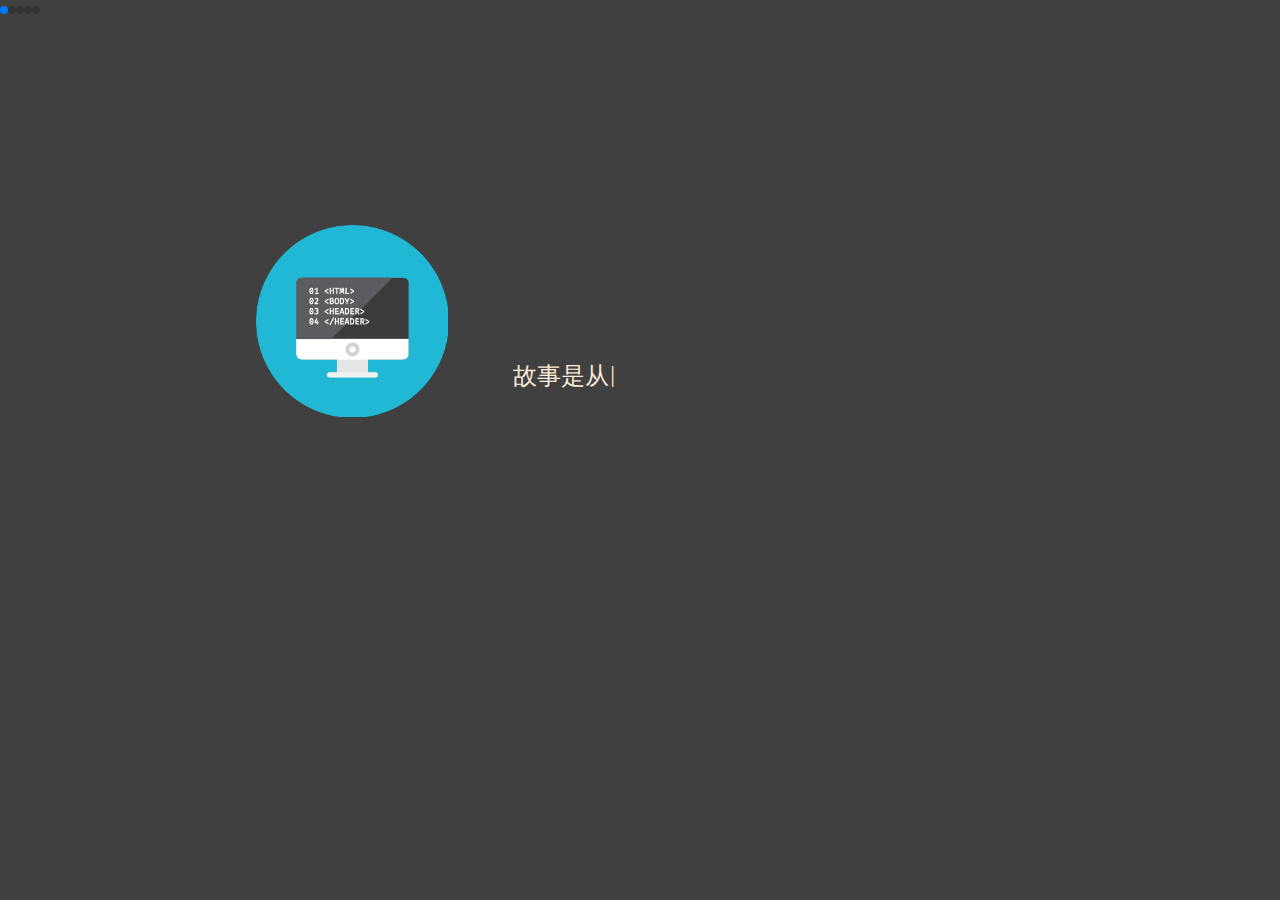
<file: index.html>
<!DOCTYPE html>
<html lang="en">
<head>
    <meta charset="UTF-8">
    <title>history of web page-from 0 to all</title>
    <link rel="stylesheet" href="css/swiper-3.2.7.min.css">
    <link rel="stylesheet" href="css/typeit.min.css">
    <style>
        * {
            margin: 0;
            padding: 0;
        }

        html, body {
            font-family: "Microsoft YaHei UI";
            color: antiquewhite;
        }

        .swiper-container {
            width: 100%;
        }

        .swiper-wrapper {
            width: 100%;
            height: 100%;
        }

        .swiper-slide {
            width: 100%;
            height: 100%;
            color: black;
        }

        #start {
            background: #404040;
        }

        #start_logo {
            position: absolute;
            top: 25%;
            left: 20%;
            width: 15%;
        }

        #start_text {
            position: absolute;
            top: 40%;
            left: 40%;
            font-size: 24px;
            color: antiquewhite;
        }

        .left {
            width: 30%;
            height: 100%;
            background: #1F4E79;
        }

        #developer {
            position: absolute;
            width: 15%;
            left: 7%;
            top: 15%;
            border: antiquewhite solid 4px;
        }

        #developer_detail {
            position: absolute;
            width: 26%;
            top: 45%;
            left: 2%;
            color: antiquewhite;
            text-align: center;
        }

        .right {
            width: 70%;
            height: 100%;
        }

        #first_page_tim {
            position: absolute;
            top: 30%;
            left: 35%;
            width: 60%;
            height: 60%;
            border: #1F4E79 solid 2px;
        }

        #origin_header {
            position: absolute;
            width: 60%;
            top: 10%;
            left: 35%;
            color: black;
        }

        #origin_title {
            width: 100%;
            text-align: center;
            display: block;
        }

        #origin_code {
            margin-left: 30%;
            margin-top: 5%;
        }

        .left_short {
            width: 70%;
            height: 100%;
            background: #ffffff;
        }

        .right_short {
            position: absolute;
            left: 70%;
            top: 0;
            width: 30%;
            height: 100%;
            background: #C55A11;
        }

        #origin > p {
            line-height: 30px;
        }

        .left_module {
            position: absolute;
            left: 5%;
            top: 7%;
            width: 60%;
        }

        .left_detail {
            position: absolute;
            top: 45%;
            left: 5%;
            width: 60%;
        }

        .left_detail > p {
            margin-top: 5%;
        }

        .slider_title_left {
            color: #ffffff;
            font-size: 30px;
            border-left: #ffffff solid 10px;
            padding-left: 10px;
        }

        .slider_title_right {
            right: 0;
            color: #ffffff;
            font-size: 30px;
            border-right: #ffffff solid 10px;
            padding-right: 10px;
            text-align: right;
        }

        .apple {
            position: absolute;
            width: 40%;
        }

        #apple1 {
            top: 20%;
            right: 30%;
        }

        .jump_btn {
            background: none;
            border: #ffffff solid 2px;
            padding: 3px;
            color: #ffffff;
            font-size: 20px;
            font-family: "Microsoft YaHei UI";
        }

        a {
            text-decoration: none;
        }

        #apple1_btn {
            position: absolute;
            top: 55%;
            right: 22%;
        }

        #js_coming_left {
            background: #663366;
        }

        .right_detail {
            position: absolute;
            top: 45%;
            right: 5%;
            width: 60%;
        }

        .right_detail > p {
            margin-top: 5%;
        }

        .right_module {
            position: absolute;
            right: 5%;
            top: 7%;
            width: 60%;
        }

        #input_text {
            position: absolute;
            border: #ffffff solid 2px;
            background: none;
            font-size: 20px;
            padding: 2px;
            width: 20%;
            top: 30%;
            left: 4%;
        }

        .click_btn {
            background: #ffffff;
            border: none;
            color: #663366;
            padding: 2px;
            font-size: 20px;
            position: absolute;
            width: 10%;
            text-align: center;
            top: 50%;
            left: 9%;
        }

        .click_btn:hover {
            cursor: pointer;
        }
        #flash_right{
            background: #336633;
        }
        #2048demo{
            width: 10%;

        }
    </style>
</head>
<body>
<div class="swiper-container">
    <div class="swiper-wrapper">
        <div class="swiper-slide" id="start">
            <img id="start_logo" src="img/start_logo.png">
            <span id="start_text" class="type-it"></span>
        </div>
        <div class="swiper-slide" id="origin">
            <div class="left">
                <div class="slider_title_left">原子时代</div>
                <img src="img/tim.jpg" id="developer">

                <div id="developer_detail">
                    <h2>Tim Berners-Lee</h2>
                    <br>

                    <p>首个网站由Tim Berners-Lee在一台NeXT电脑上创建，它解释了万维网的概念，如何使用网页浏览器和如何建立一个网页服务器
                        等普及型的内容。</p>

                </div>
            </div>
            <div class="right">
                <div id="origin_header">
                    <span id="origin_title">这个页面在现代浏览器上仍然能正确解析，在那时还是用DD、DT这样的标签布局:</span>
                    <img id="origin_code" src="img/origin_code.png">
                </div>
                <iframe id="first_page_tim" src="./pages/origin/index.html" scrolling="yes"></iframe>
            </div>
        </div>
        <div class="swiper-slide" id="table_layout">
            <div id="tb_left" class="left_short">
                <img class="left_module" src="img/table.gif">

                <div class="left_detail">

                    <p>能够显示图片的浏览器的诞生，是促使网页设计这个行业诞生的重要先决条件。
                        实际上在当时，最接近于信息结构化的概念，是HTML中已有的元素：表格（Table）。
                        所以，David Siegel 在他的网页设计书《Creating Killer Sites》讲述了他设计优秀网站的
                        秘诀：在表格中嵌套表格，将静态的表格和动态的表格以巧妙的方式结合到一起。尽管表格本
                        身是用来承载数据的，用来承载内容和图片有点奇怪，但是在那个时代，这种方法依然显得颇为靠谱，并且大行其道。</p>

                    <p>
                        网页设计所面临的另外一个问题，就是如何保持网页那脆弱的结构。也正是因为这种需求，
                        切片设计（Slicing Design）逐渐流行了起来。设计师创建出漂亮的网页布局，随后开发者
                        将整个设计稿切片，找出呈现设计的最佳方法。另一方面，表格还有一些炫酷的功能，比如
                        垂直对齐，以像素为单位或者以百分比来控制对齐。在那个时代，表格可是近乎栅格系统一般的
                        灵活的设计神器，也正是因此，那个时代的开发者并不喜欢前端的代码。（表格嵌套表格有多乱？）
                    </p>
                </div>
                <div id="tb_right" class="right_short">
                    <div class="slider_title_right">表格布局</div>
                    <img src="img/apple1.png" class="apple" id="apple1">
                    <a href="resume.html" target="_blank" class="jump_btn" id="apple1_btn">以表格布局的苹果官网</a>
                </div>
            </div>
        </div>
        <div class="swiper-slide" id="js_coming">
            <div class="left" id="js_coming_left">
                <div class="slider_title_left">来自JavaScript的救援</div>
                <input type="text" id="input_text" placeholder="在此输入的文本将被alert" name="text" value="">

                <div class="click_btn" id="alert_test">运行alert</div>
            </div>
            <div class="right">

                <img src="img/js_coming.gif" class="right_module">

                <div class="right_detail">
                    <p>JavaScript的出现补足了尚且原始的HTML。举个例子，如果你想写个弹出窗，或者想动态修改某些对象的顺
                        序？HTML不行，但是JS可以！不过此时JS的主要问题在于，它处于整个网页布局的顶层并且需要单独加载。
                        很多时候它仅仅被懒惰的开发者用作一个简单的补丁，但如果使用得当，JS可以非常强大。今天，同样的功能
                        如果CSS能实现，我们会尽量避免使用JS。不可否认的是，JS本身确实很强大，前端常用的jQuery，后端的
                        Node.js都是不可多得的好东西。</p>
                </div>

            </div>
        </div>
        <div class="swiper-slide" id="flash">
            <div class="left_short">
                <img src="img/flash.gif" class="left_module">
                <div class="left_detail">
                    <p>
                        作为一门新技术，Flash为网页开发者/设计师带来了前所未有的自由，它打破了之前网页设计所固有的限制。
                        借助Flash，设计师可以随心所欲地在网页上展现任何形状、布局、动画和交互，可以使用任何喜欢的字体，他
                        们借助Flash熔于一体。所有的这一切最终会被打包成为一个文件，然后被发送到浏览器端显示出来。这也就意
                        味着，用户只需要拥有最新的Flash插件和些许等待时间，就可以享有一个魔术般的网页。这是启动页面（splash pag
                        es）、介绍动画以及各种交互特效的黄金时代。不幸的是，这种设计并不开放，也不利于搜索，还需要消耗计算机
                        大量的运算能力。2007年，当苹果发布他们的第一台iPhone的时候，就决定彻底放弃Flash，也正是在这个时候，
                        Flash开始走下坡路——至少在网页设计领域。
                    </p>
                </div>
            </div>
            <div class="right_short" id="flash_right">
                <div class="slider_title_right">Flash：自由的黄金时代</div>
            </div>
        </div>
        <!-- 分页器 -->
        <div class="swiper-pagination"></div>
    </div>
</div>
<script src="js/jquery-1.11.3.min.js"></script>
<script src="js/swiper-3.2.7.jquery.min.js"></script>
<script src="js/typeit.min.js"></script>
<script>
    $(document).ready(function () {
        h = $(window).height();
        $('.swiper-container').css('height', h + 'px');
        var mySwiper = new Swiper('.swiper-container', {
            direction: 'vertical',
            loop: false,
            keyboardControl: true,
            mousewheelControl: true,
            mousewheelForceToAxis: true,
            allowSwipeToPrev: true,
            // 如果需要分页器
            pagination: '.swiper-pagination',
            paginationClickable: true
        });
        //打字机效果
        $('.type-it').typeIt({
            whatToType: ['故事是从1991年8月6日开始', 'console.log("the first page!")', 'the first page!', '请使用鼠标滚轮、键盘及右侧索引切换到下一页'],
            typeSpeed: 150,
            lifeLike: true,
            showCursor: true,
            breakLines: false,
            breakWait: 200,
            delayStart: 100
        },function(){
           setTimeout(mySwiper.slideNext(),300);

        });
        $("#alert_test").click(function () {
            var value = $("#input_text").val();
            alert("你输入了:" + value + "，将打开一个新页面");
            window.open("resume.html");
        });
    });

</script>
</body>
</html>
</file>
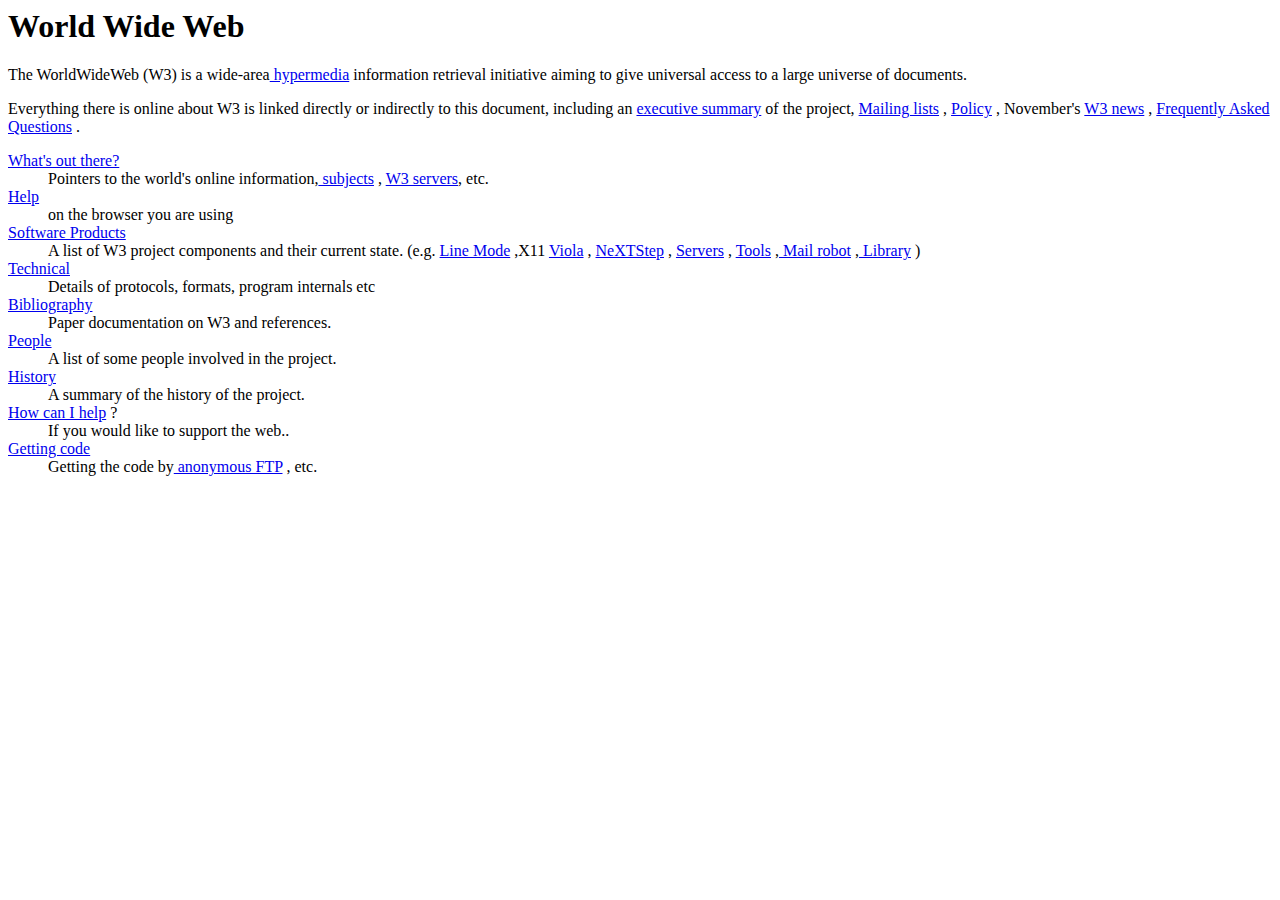
<file: pages/origin/index.html>
<HEADER>
    <TITLE>The World Wide Web project</TITLE>
    <NEXTID N="55">
</HEADER>
<BODY>
<H1>World Wide Web</H1>The WorldWideWeb (W3) is a wide-area<A
        NAME=0 HREF="#">
    hypermedia</A> information retrieval
initiative aiming to give universal
access to a large universe of documents.<P>
    Everything there is online about
    W3 is linked directly or indirectly
    to this document, including an <A
        NAME=24 HREF="#">executive
    summary</A> of the project, <A
        NAME=29 HREF="#">Mailing lists</A>
    , <A
        NAME=30 HREF="#">Policy</A> , November's  <A
        NAME=34 HREF="#">W3  news</A> ,
    <A
            NAME=41 HREF="#">Frequently Asked Questions</A> .
<DL>
    <DT><A
            NAME=44 HREF="#">What's out there?</A>
    <DD> Pointers to the
        world's online information,<A
                NAME=45 HREF="#"> subjects</A>
        , <A
                NAME=z54 HREF="#">W3 servers</A>, etc.
    <DT><A
            NAME=46 HREF="#">Help</A>
    <DD> on the browser you are using
    <DT><A
            NAME=13 HREF="#">Software Products</A>
    <DD> A list of W3 project
        components and their current state.
        (e.g. <A
                NAME=27 HREF="#">Line Mode</A> ,X11 <A
                NAME=35 HREF="#">Viola</A> ,  <A
                NAME=26 HREF="#">NeXTStep</A>
        , <A
                NAME=25 HREF="#">Servers</A> , <A
                NAME=51 HREF="#">Tools</A> ,<A
                NAME=53 HREF="#"> Mail robot</A> ,<A
                NAME=52 HREF="#">
            Library</A> )
    <DT><A
            NAME=47 HREF="#">Technical</A>
    <DD> Details of protocols, formats,
        program internals etc
    <DT><A
            NAME=40 HREF="#">Bibliography</A>
    <DD> Paper documentation
        on  W3 and references.
    <DT><A
            NAME=14 HREF="#">People</A>
    <DD> A list of some people involved
        in the project.
    <DT><A
            NAME=15 HREF="#">History</A>
    <DD> A summary of the history
        of the project.
    <DT><A
            NAME=37 HREF="#">How can I help</A> ?
    <DD> If you would like
        to support the web..
    <DT><A
            NAME=48 HREF="#">Getting code</A>
    <DD> Getting the code by<A
            NAME=49 HREF="#">
        anonymous FTP</A> , etc.</A>
</DL>
</BODY>
</file>
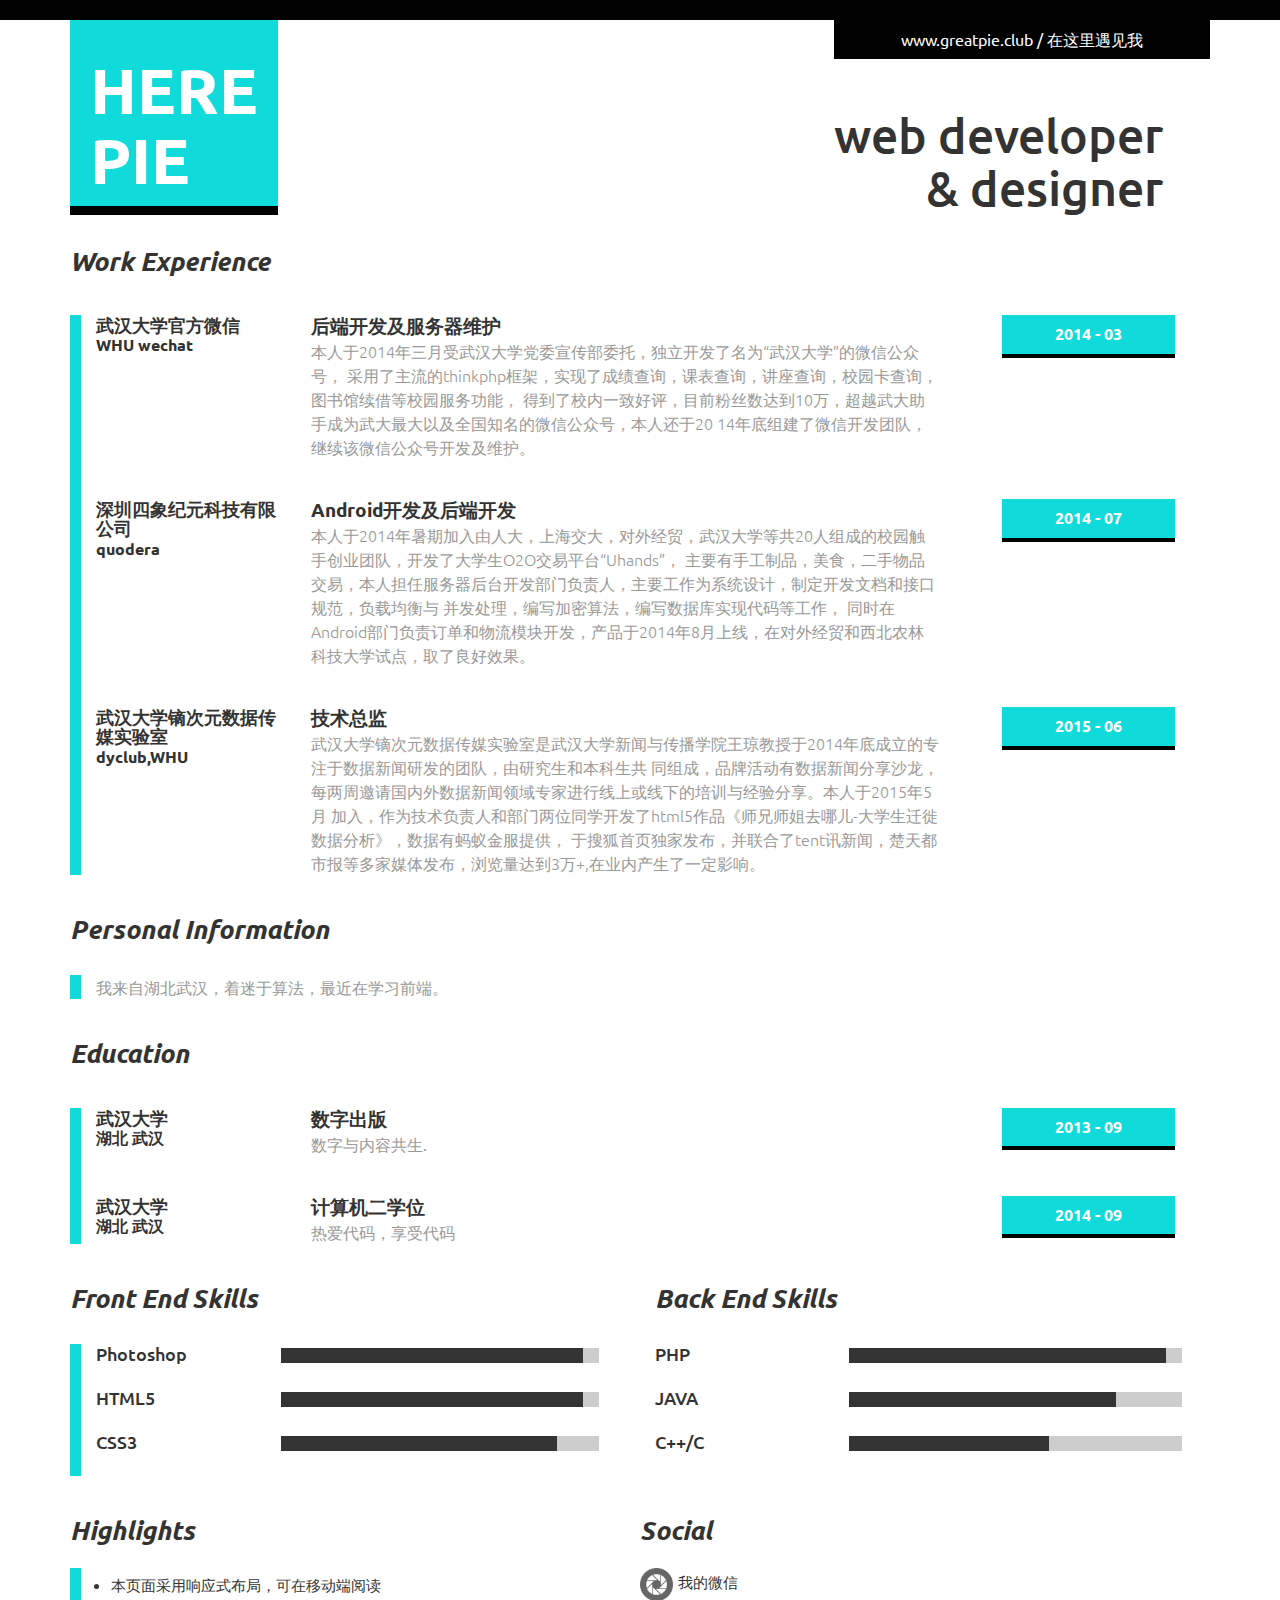
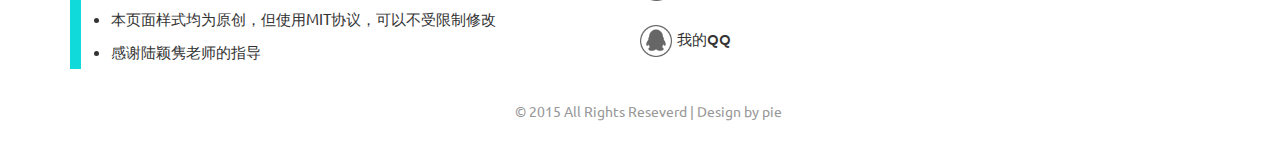
<file: resume.html>
<!DOCTYPE HTML>
<html>
<head>
    <title>关于-派</title>
    <!-- Custom Theme files -->
    <link href="css/bootstrap.css" rel='stylesheet' type='text/css'/>
    <link href="css/resume.css" rel='stylesheet' type='text/css'/>
    <!--//theme-style-->
    <meta name="viewport" content="width=device-width, initial-scale=1">
    <meta http-equiv="Content-Type" content="text/html; charset=utf-8"/>
    <script type="application/x-javascript"> addEventListener("load", function () {
        setTimeout(hideURLbar, 0);
    }, false);
    function hideURLbar() {
        window.scrollTo(0, 1);
    } </script>
    <link href='http://fonts.useso.com/css?family=Ubuntu:300,400,500,700' rel='stylesheet' type='text/css'>
    <!-- start menu -->

</head>
<body>
<!-- header -->
<div class="top-header"></div>
<div class="container">
    <div class="header">
        <h1>HERE <br>PIE</h1>
    </div>
    <div class="header-right">
        <div class="list">
            <ul>
                <li><a href="http://www.greatpie.club">www.greatpie.club</a></li>
                <li>/</li>
                <li>在这里遇见我</li>
            </ul>
        </div>
        <h2>web developer<br> & designer</h2>
    </div>
    <div class="clearfix"></div>
</div>
<!---->
<div class="content">
    <div class="container">
        <h3>Work Experience</h3>

        <div class="work">
            <div class="details">
                <div class="col-md-3 city">
                    <h5>武汉大学官方微信</h5>

                    <p>WHU wechat</p>
                </div>
                <div class="col-md-7 posts">
                    <h4>后端开发及服务器维护</h4>

                    <p>本人于2014年三月受武汉大学党委宣传部委托，独立开发了名为“武汉大学”的微信公众号，
                        采用了主流的thinkphp框架，实现了成绩查询，课表查询，讲座查询，校园卡查询，图书馆续借等校园服务功能，
                        得到了校内一致好评，目前粉丝数达到10万，超越武大助手成为武大最大以及全国知名的微信公众号，本人还于20
                        14年底组建了微信开发团队，继续该微信公众号开发及维护。</p>
                </div>
                <div class="col-md-2 date">
                    <p>2014 - 03</p>
                </div>
                <div class="clearfix"></div>
            </div>
            <div class="details">
                <div class="col-md-3 city">
                    <h5>深圳四象纪元科技有限公司</h5>

                    <p>quodera</p>
                </div>
                <div class="col-md-7 posts">
                    <h4>Android开发及后端开发</h4>

                    <p>本人于2014年暑期加入由人大，上海交大，对外经贸，武汉大学等共20人组成的校园触手创业团队，开发了大学生O2O交易平台“Uhands”，
                        主要有手工制品，美食，二手物品交易，本人担任服务器后台开发部门负责人，主要工作为系统设计，制定开发文档和接口规范，负载均衡与
                        并发处理，编写加密算法，编写数据库实现代码等工作，
                        同时在Android部门负责订单和物流模块开发，产品于2014年8月上线，在对外经贸和西北农林科技大学试点，取了良好效果。</p>
                </div>
                <div class="col-md-2 date">
                    <p>2014 - 07</p>
                </div>
                <div class="clearfix"></div>
            </div>
            <div class="details">
                <div class="col-md-3 city">
                    <h5>武汉大学镝次元数据传媒实验室</h5>

                    <p>dyclub,WHU</p>
                </div>
                <div class="col-md-7 posts">
                    <h4>技术总监</h4>

                    <p>武汉大学镝次元数据传媒实验室是武汉大学新闻与传播学院王琼教授于2014年底成立的专注于数据新闻研发的团队，由研究生和本科生共
                        同组成，品牌活动有数据新闻分享沙龙，每两周邀请国内外数据新闻领域专家进行线上或线下的培训与经验分享。本人于2015年5月
                        加入，作为技术负责人和部门两位同学开发了html5作品《师兄师姐去哪儿-大学生迁徙数据分析》，数据有蚂蚁金服提供，
                        于搜狐首页独家发布，并联合了tent讯新闻，楚天都市报等多家媒体发布，浏览量达到3万+,在业内产生了一定影响。</p>
                </div>
                <div class="col-md-2 date">
                    <p>2015 - 06</p>
                </div>
                <div class="clearfix"></div>
            </div>
        </div>
        <h3>Personal Information</h3>

        <div class="info">
            <p>我来自湖北武汉，着迷于算法，最近在学习前端。</p>
        </div>
        <h3>Education</h3>

        <div class="education">
            <div class="details">
                <div class="col-md-3 city">
                    <h5>武汉大学</h5>

                    <p>湖北 武汉</p>
                </div>
                <div class="col-md-7 college">
                    <h4>数字出版</h4>
                    <h5>数字与内容共生.</h5>
                </div>
                <div class="col-md-2 date">
                    <p>2013 - 09</p>
                </div>
                <div class="clearfix"></div>
            </div>
            <div class="details">
                <div class="col-md-3 city">
                    <h5>武汉大学</h5>

                    <p>湖北 武汉</p>
                </div>
                <div class="col-md-7 college">
                    <h4>计算机二学位</h4>
                    <h5>热爱代码，享受代码</h5>
                </div>
                <div class="col-md-2 date">
                    <p>2014 - 09</p>
                </div>
                <div class="clearfix"></div>
            </div>
        </div>
        <div class="skills">
            <div class="col-md-6 skill-list">
                <h3>Front End Skills</h3>

                <div class="lists">
                    <div class="sub grid1">
                        <h5>Photoshop</h5>

                        <div class="progressy1"><p></p></div>
                        <div class="clearfix"></div>
                    </div>
                    <div class="sub">
                        <h5>HTML5</h5>

                        <div class="progressy2"><p></p></div>
                        <div class="clearfix"></div>
                    </div>
                    <div class="sub">
                        <h5>CSS3</h5>

                        <div class="progressy3"><p></p></div>
                        <div class="clearfix"></div>
                    </div>
                </div>
            </div>
            <div class="col-md-6 skill-list">
                <h3>Back End Skills</h3>

                <div class="lists2">
                    <div class="sub grid1">
                        <h5>PHP</h5>

                        <div class="progressy1"><p></p></div>
                        <div class="clearfix"></div>
                    </div>
                    <div class="sub">
                        <h5>JAVA</h5>

                        <div class="progressy4"><p></p></div>
                        <div class="clearfix"></div>
                    </div>
                    <div class="sub">
                        <h5>C++/C</h5>

                        <div class="progressy6"><p></p></div>
                        <div class="clearfix"></div>
                    </div>
                </div>
            </div>
            <div class="clearfix"></div>
        </div>
        <div class="bottom_cnt">
            <div class="left_grid">
                <h3>Highlights</h3>
                <ul class="list2">
                    <li>本页面采用响应式布局，可在移动端阅读</li>
                    <li>本页面样式均为原创，但使用MIT协议，可以不受限制修改</li>
                    <li>感谢陆颖隽老师的指导</li>
                </ul>
            </div>
            <div class="right_grid">
                <h3>Social</h3>
                <ul class="media_sec">
                    <li><a href="#"><img class="share" src="img/wechat.png" alt=""/>我的微信</a></li>
                    <li><a href="#"><img class="share" src="img/qq.png" alt=""/>我的QQ</a></li>
                </ul>
            </div>
            <div class="clearfix"></div>
        </div>
        <div class="copywrite">
            <p>© 2015  All Rights Reseverd | Design by <a href="http://www.greatpie.club" target="_blank">pie</a>
            </p>
        </div>
    </div>
</div>
<!---->
</body>
</html>
</file>
<file: css/resume.css>
/*
Author: W3layout
Author URL: http://w3layouts.com
License: Creative Commons Attribution 3.0 Unported
License URL: http://creativecommons.org/licenses/by/3.0/
*/
h4, h5, h6,
h1, h2, h3 {margin: 0;}
ul, ol {margin: 0; padding:0;}
p {margin: 0;}
html, body{
	font-family: 'Ubuntu',"Microsoft YaHei UI";
	font-size: 100%;
	background: #ffffff;
}
body a{
	transition:0.5s all;
	-webkit-transition:0.5s all;
	-moz-transition:0.5s all;
	-o-transition:0.5s all;
	-ms-transition:0.5s all;
}	
body {
  padding-top:0px;
}
a:focus {
  outline-offset: 0px;
  text-decoration:none;
}
/*-- header_top --*/
.top-header{
	background:#000;
	padding:10px 0;
	position:relative;
}
.header{
	float:left;
	  width: 50%;
}
.header h1{
	 background:#11DADA;
	color:#fff;
	padding:35px 20px 10px 20px;
	font-weight:600;
	display:inline-block;
	font-size: 4em;
	  border-bottom: 9px solid #000;
}
.header-right{
	float:right;
	width:33%;		
}	
.list ul{
		background:#000;
		padding:0.5em 1em;	
		text-align:center;	
}
.list ul li {
	display:inline-block;
	color:#fff;
}
.list ul li a{
	color:#fff;
}
.header-right h2{
	color:#333;
	font-size:3em;
	margin-top:50px;
	display: inline-block;
	text-align:right;
}
.header-right span{
	color: #000;
  font-size: 1.5em;
  text-align: center;
  padding: 10px 18px;
  position: absolute;
  top: 13%;
  right: 11%;
  font-style: italic;
}
/*----*/
.content{
	margin:2em 0; 
}
.content h3{
	color:#333;
	font-size:1.6em;
	font-weight:600;
	  font-style: italic;
}
.work,.education {
  border-left: 11px solid #11DADA;
}
.work {
	margin-bottom:2.5em;
}
.details{
	margin-top:2.5em;
}
.date p{
	color: #fff;
  font-size: 1em;
  font-weight: 600;
  background: #11DADA;
  padding: 8px 0px;
  text-align: center;
  border-bottom: 4px solid #000; 
}
.posts,.college{
  margin-right: 3em;
}
.posts h4,.college h4{
	color:#333;
	font-size:1.2em;
	margin-bottom:3px;
	font-weight:600;
}
.posts p,.college h5{
	line-height:1.5em;
	color:#999;
	font-weight: 300;
}
.college h5{
	color:#999;
	font-size:1em;
	font-weight: 400;
}
.city{ 
	width:19%;
}
.city h5{
	color:#333;
	font-size:1.1em;
	font-weight:600;
}
.city p{
	color:#333;
	font-size:1em;
	font-weight:600;
}
/*--skills--*/
.skills{
	margin:2.5em 0;	 
}
.skill-list:nth-child(1){
	padding-left: 0;
}
.skill-list:nth-child(2){
	padding-right: 0;
}
.grid1{
	margin-top:2em;
}
.lists{
	border-left: 11px solid #11DADA;
	padding-left:15px;
}
.date {
  padding-left: 0;
}
.sub h5{
	float:left;
	width:35%;
	color:#333;
	font-size:1.1em;
	font-weight:500;
	display:inline-block;
}
.progressy1,.progressy2,.progressy3,.progressy4,.progressy6,.progressy7{
	width:60%;
	float:left;
}
.progressy1,.progressy2,.progressy3,.progressy4,.progressy6,.progressy7{
  background:#CDCDCD;
  margin:4px 0 25px 0
}
.progressy1 p,.progressy2 p {
  background:#333;
  width: 95%;
  height: 15px;
}
.progressy3 p{
	background:#333;
  width: 87%;
  height: 15px;
}
.progressy4 p{
	background:#333;
  width: 80%;
  height: 15px;
}
.progressy6 p{
	background:#333;
  width: 60%;
  height: 15px;
}
.progressy7 p{
	background:#333;
  width: 40%;
  height: 15px;
}
.info{
	 margin:2em 0 2.5em 0;  
}
.info p{
  line-height: 1.5em;
  color: #999;
  font-weight: 300;
  border-left: 11px solid #11DADA;
  padding-left:15px; 
}
.left_grid{
	float:left;
	width:50%;
}
.right_grid{
	float:left;
	width:50%;
}
ul.list2{
	 border-left: 11px solid #11DADA;
  padding-left:30px;
  margin-top:1.5em;
}
ul.list2 li{
	padding:6px 0;
	color: #333;
  font-weight: 400;
  font-size:0.95em;
}
ul.media_sec li{
	margin-top:1.5em;
	display:block;
	color: #333;
  font-weight: 500;
}
ul.media_sec li a{
	display:inline-block;
	color: #333;
  font-weight: 500;
  font-size:0.95em;
  text-decoration:none;
}
ul.media_sec li img{
	margin-right:5px;
}
.copywrite {
  padding-left: 1em;
  margin-top: 2em;
  text-align:center;
}
.copywrite p {
  color: #999;
  font-size: 0.9em;
}
.copywrite p a {
  color: #999;
}
.copywrite p a:hover{
  color: #11DADA;
}
/*--responsive--*/
@media (max-width: 1024px){
.top-header {
  padding: 6px 0;
}
.header h1 {
  padding: 44px 27px 10px 27px;
  font-size: 3em;
  border-bottom: 6px solid #000;
}
.list ul {
  padding:0px 1em 8px 1em;
}
.list ul li {
  font-size: 0.9em;
}
.header-right h2 {
  font-size: 2.5em;
  margin-top: 44px;
}
.city h5 {
  font-size: 1em;
}
.posts p, .college h5,.info p {
  font-size: 0.9em;
}
.city p {
  font-size: 0.85em;
}
ul.list2 li {
  font-size: 0.9em;
}
}
@media (max-width: 768px){
.header h1 {
  padding: 43px 25px 10px 25px;
  font-size: 2.3em;
  border-bottom: 5px solid #000;
}
.header-right h2 {
  font-size: 2em;
  margin-top: 38px;
}
.header-right {
  width: 40%;
}
.list ul li {
  font-size: 0.8em;
}
.city {
  width: 25%;
  float: left;
}
.posts, .college {
  margin-right: 2em;
  float: left;
  width: 50%;
}
.date {
  float: left;
  width: 20%;
}
.posts h4, .college h4 {
  font-size: 1.1em;
}
.city h5 {
  font-size: 0.95em;
}
.city p {
  font-size: 0.8em;
}
.lists2 {
  border-left: 11px solid #11DADA;
  padding-left: 15px;
}
.skill-list:nth-child(1){
	padding:0;
}
.skill-list:nth-child(2){
	padding:0;
	margin-top: 2em;
}
.left_grid {
  width: 69%;
}
.right_grid {
  width: 29%;
}
ul.list2 li {
  font-size: 0.8em;
}
.date{
	padding:0;
}
}
@media (max-width:640px){
.header-right {
  width: 43%;
}
.header h1 {
  padding: 51px 18px 11px 18px;
  font-size: 2em;
  border-bottom: 5px solid #000;
}
.header-right h2 {
  font-size: 1.8em;
  margin-top: 45px;
}
.content h3 {
  font-size: 1.4em;
}
.posts, .college {
  margin-right: 0em;
  width: 72%;
}
.city h5 {
  font-size: 0.85em;
}
.city p {
  font-size: 0.75em;
}
.posts p, .college h5, .info p {
  font-size: 0.85em;
}
.date p {
  font-size: 0.9em;
  padding: 5px 0px;
  border-bottom: 3px solid #000;
}
.info {
  margin: 2em 0;
}
.city {
  width: 28%;
}
.sub h5 {
  font-size: 0.9em;
}
.progressy1, .progressy2, .progressy3, .progressy4, .progressy6, .progressy7 {
  margin: 4px 0 18px 0;
}
.progressy1 p, .progressy2 p,.progressy3 p, .progressy4 p, .progressy6 p, .progressy7 p {
  height: 12px;
}
.left_grid {
  width: 100%;
  margin-bottom: 2em;
}
.right_grid {
  width: 100%;
}
ul.media_sec{
	  border-left: 11px solid #11DADA;
  padding-left: 15px;
}
}
@media (max-width:568px){
.header-right {
  width: 50%;
}
.header-right h2 {
  font-size: 1.6em;
  margin: 45px 0px 0 0px;
  text-align: right;
  display:block;
}
.posts{
  width: 72%;
}
.college {
  width: 79%;
}
.city {
  margin-bottom: 20px;
}
}
@media (max-width: 480px){
.header {
  width: 31%;
}
.header h1 {
  padding: 43px 18px 11px 18px;
  font-size: 1.8em;
  border-bottom: 4px solid #000;
}
.header-right {
  width: 59%;
}
.header-right h2 {
  font-size: 1.5em;
  margin: 37px 0px 0 0px;
}
.list ul {
  padding: 0px 1em 4px 1em;
}
.top-header {
  padding: 4px 0;
}
.city {
  width: 100%;
}
.posts {
  width: 100%;
  padding-right: 0;
  margin-bottom:1.5em;
}
.college {
  width: 100%;
  margin-bottom:1.5em;
}
.college h4 {
  font-size:0.9em;
}
.work, .education,.info p,.lists,.lists2,ul.list2,ul.media_sec  {
  border-left: 6px solid #11DADA;
}
.progressy1, .progressy2, .progressy3, .progressy4, .progressy6{
  margin: 4px 0 15px 0;
}
.progressy7,.php {
  margin: 4px 0 0px 0;
}
.progressy1 p, .progressy2 p, .progressy3 p, .progressy4 p, .progressy6 p, .progressy7 p {
  height: 10px;
}
ul.media_sec li {
  font-size: 0.9em;
}
ul.media_sec li:nth-child(3){
 padding-bottom:0;
}
}
@media (max-width: 320px){
.header h1 {
  padding: 34px 12px 11px 11px;
  font-size: 1.3em;
  border-bottom: 3px solid #000;
}
.list ul {
  padding: 0px 0em 4px 0em;
}
.header-right {
  width: 53%;
}
.content h3 {
  font-size: 1.1em;
}
.content {
  margin: 1.5em 0;
}
.details {
  margin-top: 1.5em;
}
.top-header {
  padding: 2.5px 0;
}
.header-right h2 {
  font-size: 1.1em;
  margin:12px 0px 0 0px;
}
.list ul li {
  font-size: 0.7em;
}
.posts h4, .college h4 {
  font-size:1em;
}
.posts p, .college h5, .info p {
  font-size: 0.8em;
}
.date {
  width: 36%;
}
.work {
  margin-bottom: 1.5em;
}
.info {
  margin: 1.5em 0;
}
.college h4 {
  font-size: 0.95em;
}
.skills {
  margin: 1.5em 0;
}
.skill-list:nth-child(2) {
  margin-top: 1.5em;
}
}
.share{
  width: 20%;
}
</file>
<file: css/typeit.min.css>
@-webkit-keyframes blink{0%{opacity:1}50%{opacity:0}100%{opacity:1}}@keyframes blink{0%{opacity:1}50%{opacity:0}100%{opacity:1}}.ti-container{display:block;font-size:inherit}.ti-text-container{position:relative;display:inline;font-size:inherit}.ti-text-container:before{content:'';display:inline-block;width:1px;height:1em;position:relative}.ti-text-container.active-container.ti-cursor:after{display:inline}.ti-cursor:after{display:none;content:'|';bottom:.05em;right:-.25em;position:absolute;line-height:normal;font-size:inherit;-webkit-animation:blink 1s infinite;animation:blink 1s infinite}
</file>
